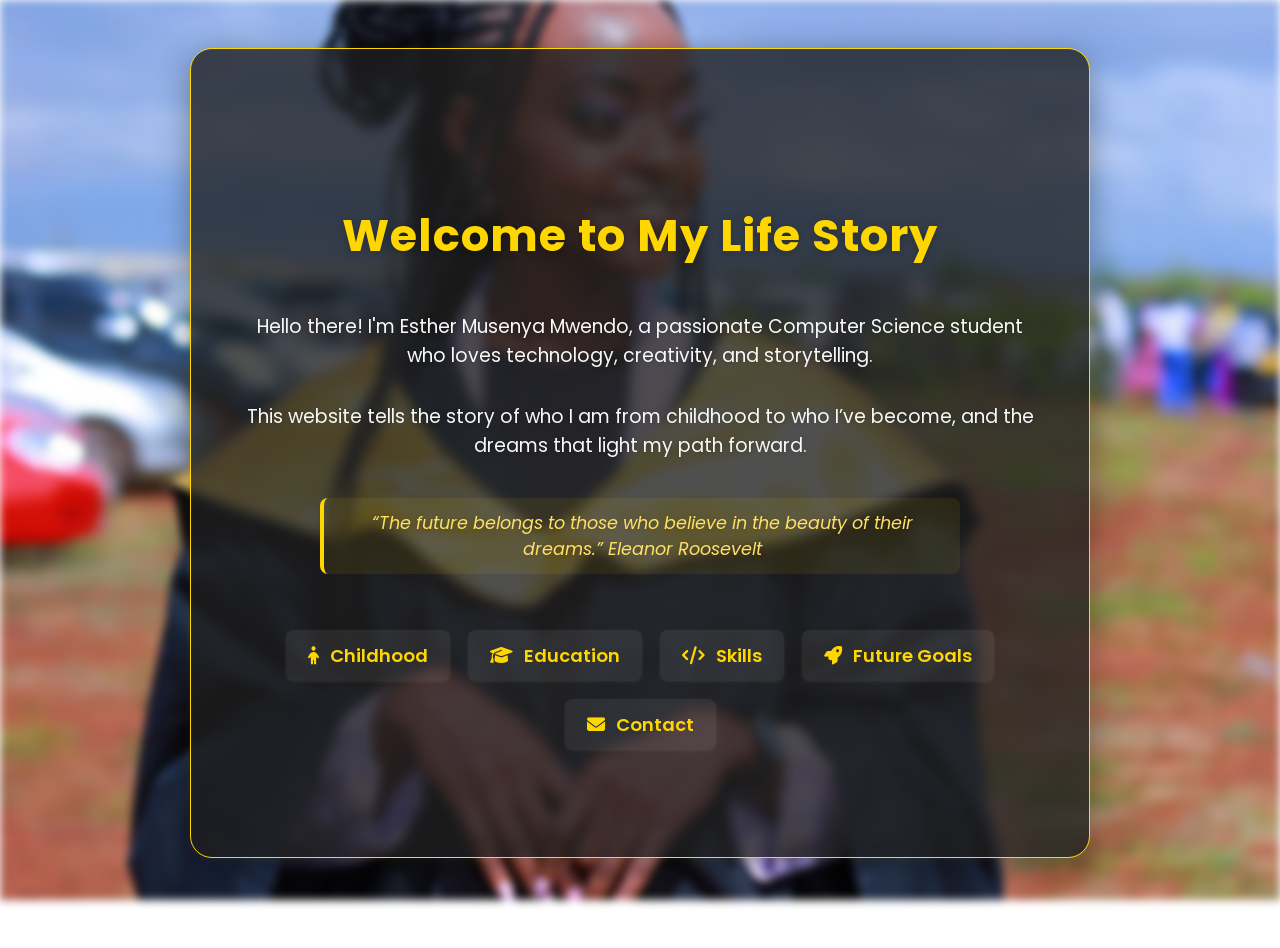
<file: index.html>
<!DOCTYPE html>
<html lang="en">
  <head>
    <meta charset="UTF-8" />
    <meta name="viewport" content="width=device-width, initial-scale=1.0" />
    <title>Esther's Portfolio</title>
    <link
      rel="stylesheet"
      href="https://cdnjs.cloudflare.com/ajax/libs/font-awesome/6.4.0/css/all.min.css"
    />
    <!-- Google Fonts: Poppins -->
    <link
      href="https://fonts.googleapis.com/css2?family=Poppins:wght@400;600;700&display=swap"
      rel="stylesheet"
    />

    <style>
      /* Background blur overlay */
      body::before {
        content: "";
        position: fixed;
        top: 0;
        left: 0;
        right: 0;
        bottom: 0;
        background-image: url("./images/index.jpg");
        background-size: cover;
        background-position: center;
        filter: blur(4px);
        z-index: -1;
      }

      body {
        margin: 0;
        padding: 0;
        font-family: "Poppins", Arial, sans-serif;
        height: 100vh;
        background: transparent;
      }

      .overlay {
        background: rgba(30, 30, 30, 0.78);
        min-height: 90vh;
        width: 92%;
        max-width: 900px;
        margin: 48px auto;
        display: flex;
        flex-direction: column;
        justify-content: center;
        align-items: center;
        color: white;
        text-align: center;
        padding: 56px 40px 40px 40px;
        box-sizing: border-box;
        border-radius: 22px;
        box-shadow: 0 8px 32px 0 rgba(0, 0, 0, 0.35),
          0 1.5px 8px 0 rgba(255, 215, 0, 0.08);
        backdrop-filter: blur(4px);
        border: 1.5px solid #ffd700;
        animation: fadeIn 2s ease;
      }

      @keyframes fadeIn {
        0% {
          opacity: 0;
          transform: translateY(20px);
        }
        100% {
          opacity: 1;
          transform: translateY(0);
        }
      }

      h1 {
        font-family: "Poppins", Arial, sans-serif;
        font-size: 2.8rem;
        font-weight: 700;
        margin-bottom: 24px;
        letter-spacing: 1px;
        color: #ffd700;
        text-shadow: 0 2px 8px rgba(0, 0, 0, 0.25);
      }

      p {
        font-size: 1.18rem;
        margin-bottom: 14px;
        max-width: 800px;
        color: #f8f8f8;
        font-family: "Poppins", Arial, sans-serif;
        text-shadow: 0 1px 4px rgba(0, 0, 0, 0.18);
      }

      blockquote {
        font-style: italic;
        font-size: 1.1rem;
        margin: 24px 0 28px 0;
        color: #ffe066;
        background: rgba(255, 215, 0, 0.08);
        border-left: 4px solid #ffd700;
        padding: 12px 18px;
        border-radius: 8px;
        max-width: 600px;
        margin-left: auto;
        margin-right: auto;
        text-shadow: 0 1px 4px rgba(0, 0, 0, 0.1);
      }

      nav {
        margin-top: 28px;
        display: flex;
        flex-wrap: wrap;
        justify-content: center;
        gap: 18px;
      }

      nav a {
        color: #ffd700;
        text-decoration: none;
        padding: 12px 22px;
        font-size: 1.13rem;
        font-weight: 600;
        border-radius: 8px;
        background: rgba(255, 255, 255, 0.07);
        box-shadow: 0 1px 4px rgba(255, 224, 102, 0.08);
        transition: background 0.2s, color 0.2s, box-shadow 0.2s;
        position: relative;
        display: flex;
        align-items: center;
        gap: 6px;
      }

      nav a::after {
        content: "";
        display: block;
        width: 0;
        height: 3px;
        background: #ffd700;
        transition: width 0.3s;
        position: absolute;
        bottom: 6px;
        left: 18px;
        border-radius: 2px;
      }

      nav a:hover {
        background: #ffd700;
        color: #222;
        box-shadow: 0 2px 8px rgba(255, 224, 102, 0.18);
      }

      nav i {
        margin-right: 5px;
        color: inherit;
      }

      /* Remove unused button styling */

      @media (max-width: 600px) {
        h1 {
          font-size: 2rem;
        }
        p {
          font-size: 1rem;
        }
        .overlay {
          padding: 24px 6vw 24px 6vw;
        }
        nav {
          flex-direction: column;
          gap: 10px;
        }
        nav a {
          font-size: 1rem;
          padding: 10px 10px;
        }
        blockquote {
          font-size: 1rem;
          padding: 10px 10px;
        }
      }
    </style>
  </head>
  <body>
    <div class="overlay">
      <h1>Welcome to My Life Story</h1>
      <p>
        Hello there! I'm Esther Musenya Mwendo, a passionate Computer Science
        student who loves technology, creativity, and storytelling.
      </p>
      <p>
        This website tells the story of who I am from childhood to who I’ve
        become, and the dreams that light my path forward.
      </p>

      <blockquote>
        “The future belongs to those who believe in the beauty of their dreams.”
        Eleanor Roosevelt
      </blockquote>

      <nav>
        <a href="./childhood.html"
          ><i class="fa-solid fa-child"></i> Childhood</a
        >
        <a href="./education.html"
          ><i class="fa-solid fa-graduation-cap"></i> Education</a
        >
        <a href="./skills.html"><i class="fa-solid fa-code"></i> Skills</a>
        <a href="./future.html"
          ><i class="fa-solid fa-rocket"></i> Future Goals</a
        >
        <a href="./contact.html"
          ><i class="fa-solid fa-envelope"></i> Contact</a
        >
      </nav>
    </div>
  </body>
</html>
</file>
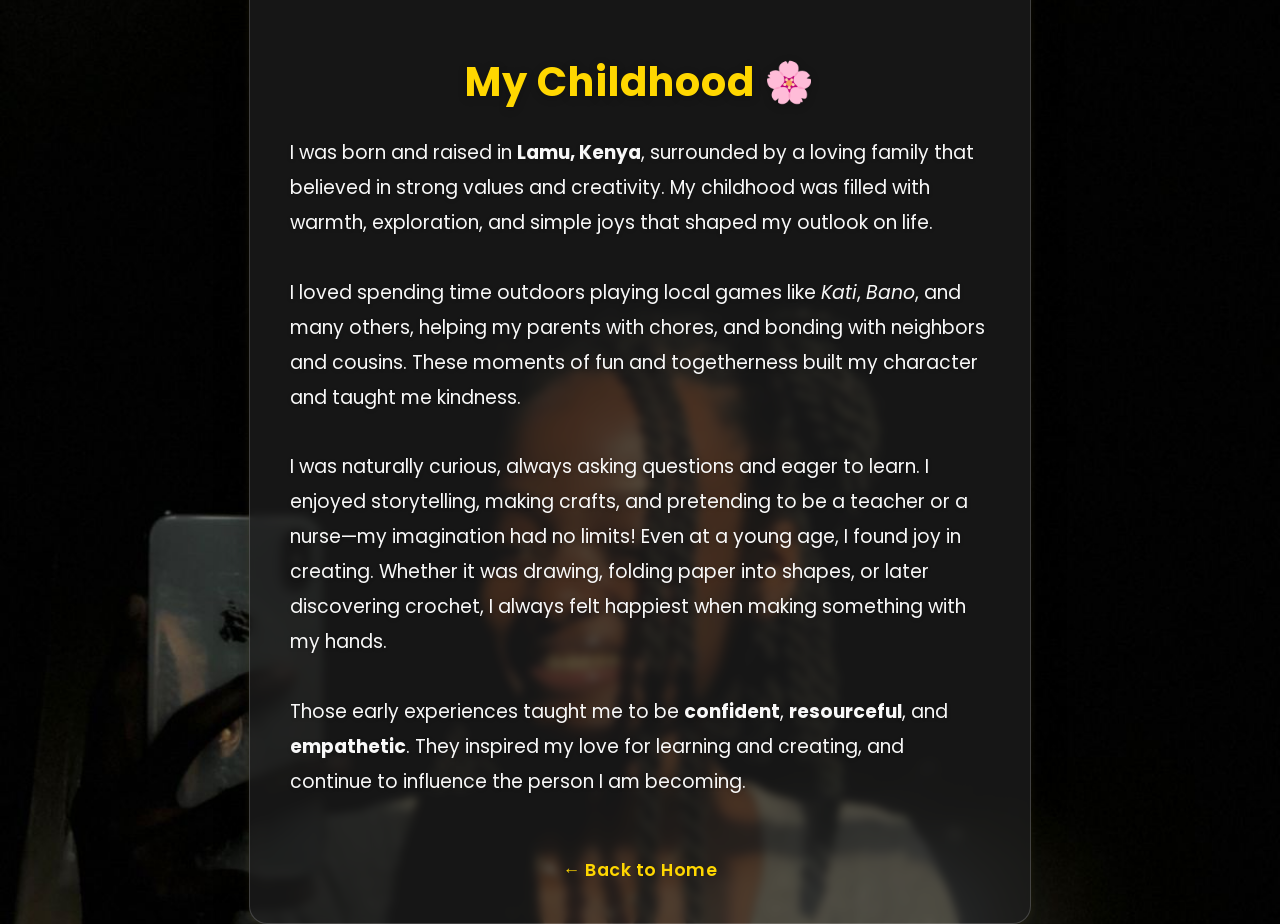
<file: childhood.html>
<!DOCTYPE html>
<html lang="en">
  <head>
    <meta charset="UTF-8" />
    <meta name="viewport" content="width=device-width, initial-scale=1.0" />
    <meta
      name="description"
      content="A glimpse into my childhood and early influences."
    />
    <title>My Childhood</title>
    <!-- Google Fonts: Poppins -->
    <link
      href="https://fonts.googleapis.com/css2?family=Poppins:wght@400;600;700&display=swap"
      rel="stylesheet"
    />
    <style>
      body {
        margin: 0;
        background-image: url("./images/childhood.jpg");
        background-size: cover;
        background-position: center;
        background-repeat: no-repeat;
        height: 100vh;
        color: white;
        font-family: "Poppins", Arial, sans-serif;
        display: flex;
        justify-content: center;
        align-items: center;
      }

      .overlay {
        background: rgba(30, 30, 30, 0.75);
        padding: 48px 40px 40px 40px;
        border-radius: 18px;
        max-width: 700px;
        text-align: center;
        box-shadow: 0 8px 32px 0 rgba(0, 0, 0, 0.35),
          0 1.5px 8px 0 rgba(255, 215, 0, 0.08);
        backdrop-filter: blur(4px);
        border: 1.5px solid rgba(255, 255, 255, 0.18);
      }

      h1 {
        font-size: 2.5rem;
        font-weight: 700;
        margin-bottom: 24px;
        letter-spacing: 1px;
        color: #ffd700;
        text-shadow: 0 2px 8px rgba(0, 0, 0, 0.25);
      }

      p {
        font-size: 1.18rem;
        line-height: 1.85;
        color: #f8f8f8;
        margin-bottom: 32px;
        text-align: left;
        text-shadow: 0 1px 4px rgba(0, 0, 0, 0.18);
      }

      a {
        color: #ffd700;
        text-decoration: none;
        font-weight: 600;
        font-size: 1.1rem;
        letter-spacing: 0.5px;
        transition: color 0.2s;
      }
      a:hover {
        color: #fffbe0;
        text-decoration: underline;
      }
    </style>
  </head>
  <body>
    <div class="overlay">
      <h1>My Childhood 🌸</h1>

      <p>
        I was born and raised in <strong>Lamu, Kenya</strong>, surrounded by a
        loving family that believed in strong values and creativity. My
        childhood was filled with warmth, exploration, and simple joys that
        shaped my outlook on life.<br /><br />
        I loved spending time outdoors playing local games like <em>Kati</em>,
        <em>Bano</em>, and many others, helping my parents with chores, and
        bonding with neighbors and cousins. These moments of fun and
        togetherness built my character and taught me kindness.<br /><br />
        I was naturally curious, always asking questions and eager to learn. I
        enjoyed storytelling, making crafts, and pretending to be a teacher or a
        nurse—my imagination had no limits! Even at a young age, I found joy in
        creating. Whether it was drawing, folding paper into shapes, or later
        discovering crochet, I always felt happiest when making something with
        my hands.<br /><br />
        Those early experiences taught me to be <strong>confident</strong>,
        <strong>resourceful</strong>, and <strong>empathetic</strong>. They
        inspired my love for learning and creating, and continue to influence
        the person I am becoming.
      </p>

      <br />
      <a href="./index.html">← Back to Home</a>
    </div>
  </body>
</html>
</file>
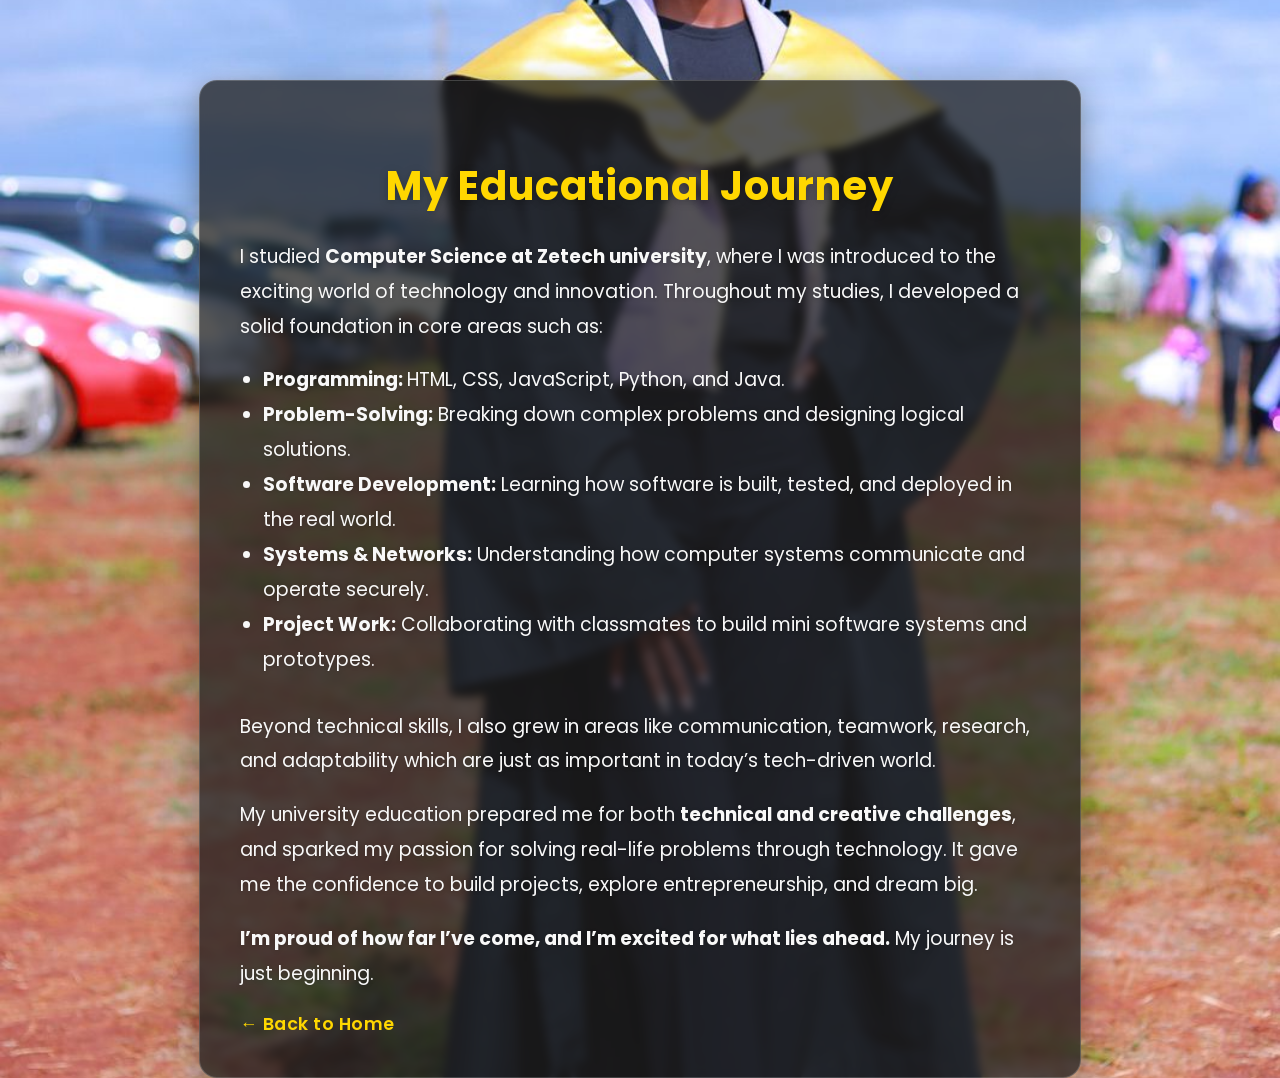
<file: education.html>
<!DOCTYPE html>
<html lang="en">
  <head>
    <meta charset="UTF-8" />
    <meta name="viewport" content="width=device-width, initial-scale=1.0" />
    <meta
      name="description"
      content="Explore my educational journey and the skills I've acquired."
    />
    <title>My Education</title>
    <!-- Google Fonts: Poppins -->
    <link
      href="https://fonts.googleapis.com/css2?family=Poppins:wght@400;600;700&display=swap"
      rel="stylesheet"
    />
    <style>
      body {
        margin: 0;
        padding: 0;
        background-image: url("./images/education.jpg");
        background-size: cover;
        background-position: center;
        background-repeat: no-repeat;
        height: 100vh;
        font-family: "Poppins", Arial, sans-serif;
        color: white;
      }

      .overlay {
        background: rgba(30, 30, 30, 0.75);
        padding: 48px 40px 40px 40px;
        margin: 80px auto;
        width: 80%;
        max-width: 800px;
        border-radius: 18px;
        box-shadow: 0 8px 32px 0 rgba(0, 0, 0, 0.35),
          0 1.5px 8px 0 rgba(255, 215, 0, 0.08);
        backdrop-filter: blur(4px);
        border: 1.5px solid rgba(255, 255, 255, 0.18);
      }

      h1 {
        font-size: 2.5rem;
        font-weight: 700;
        margin-bottom: 24px;
        letter-spacing: 1px;
        color: #ffd700;
        text-shadow: 0 2px 8px rgba(0, 0, 0, 0.25);
        text-align: center;
      }

      p,
      ul {
        font-size: 1.18rem;
        line-height: 1.85;
        color: #f8f8f8;
        text-shadow: 0 1px 4px rgba(0, 0, 0, 0.18);
      }

      ul {
        margin-bottom: 32px;
        margin-top: 0;
        padding-left: 1.2em;
      }

      a {
        color: #ffd700;
        text-decoration: none;
        font-weight: 600;
        font-size: 1.1rem;
        letter-spacing: 0.5px;
        transition: color 0.2s;
      }
      a:hover {
        color: #fffbe0;
        text-decoration: underline;
      }
    </style>
  </head>
  <body>
    <div class="overlay">
      <h1>My Educational Journey</h1>

      <p>
        I studied <strong>Computer Science at Zetech university</strong>, where
        I was introduced to the exciting world of technology and innovation.
        Throughout my studies, I developed a solid foundation in core areas such
        as:
      </p>

      <ul>
        <li>
          <strong>Programming: </strong> HTML, CSS, JavaScript, Python, and
          Java.
        </li>
        <li>
          <strong>Problem-Solving:</strong> Breaking down complex problems and
          designing logical solutions.
        </li>
        <li>
          <strong>Software Development:</strong> Learning how software is built,
          tested, and deployed in the real world.
        </li>
        <li>
          <strong>Systems & Networks:</strong> Understanding how computer
          systems communicate and operate securely.
        </li>
        <li>
          <strong>Project Work:</strong> Collaborating with classmates to build
          mini software systems and prototypes.
        </li>
      </ul>

      <p>
        Beyond technical skills, I also grew in areas like communication,
        teamwork, research, and adaptability which are just as important in
        today’s tech-driven world.
      </p>

      <p>
        My university education prepared me for both
        <strong>technical and creative challenges</strong>, and sparked my
        passion for solving real-life problems through technology. It gave me
        the confidence to build projects, explore entrepreneurship, and dream
        big.
      </p>

      <p>
        <strong
          >I’m proud of how far I’ve come, and I’m excited for what lies
          ahead.</strong
        >
        My journey is just beginning.
      </p>

      <a href="index.html">← Back to Home</a>
    </div>
  </body>
</html>
</file>
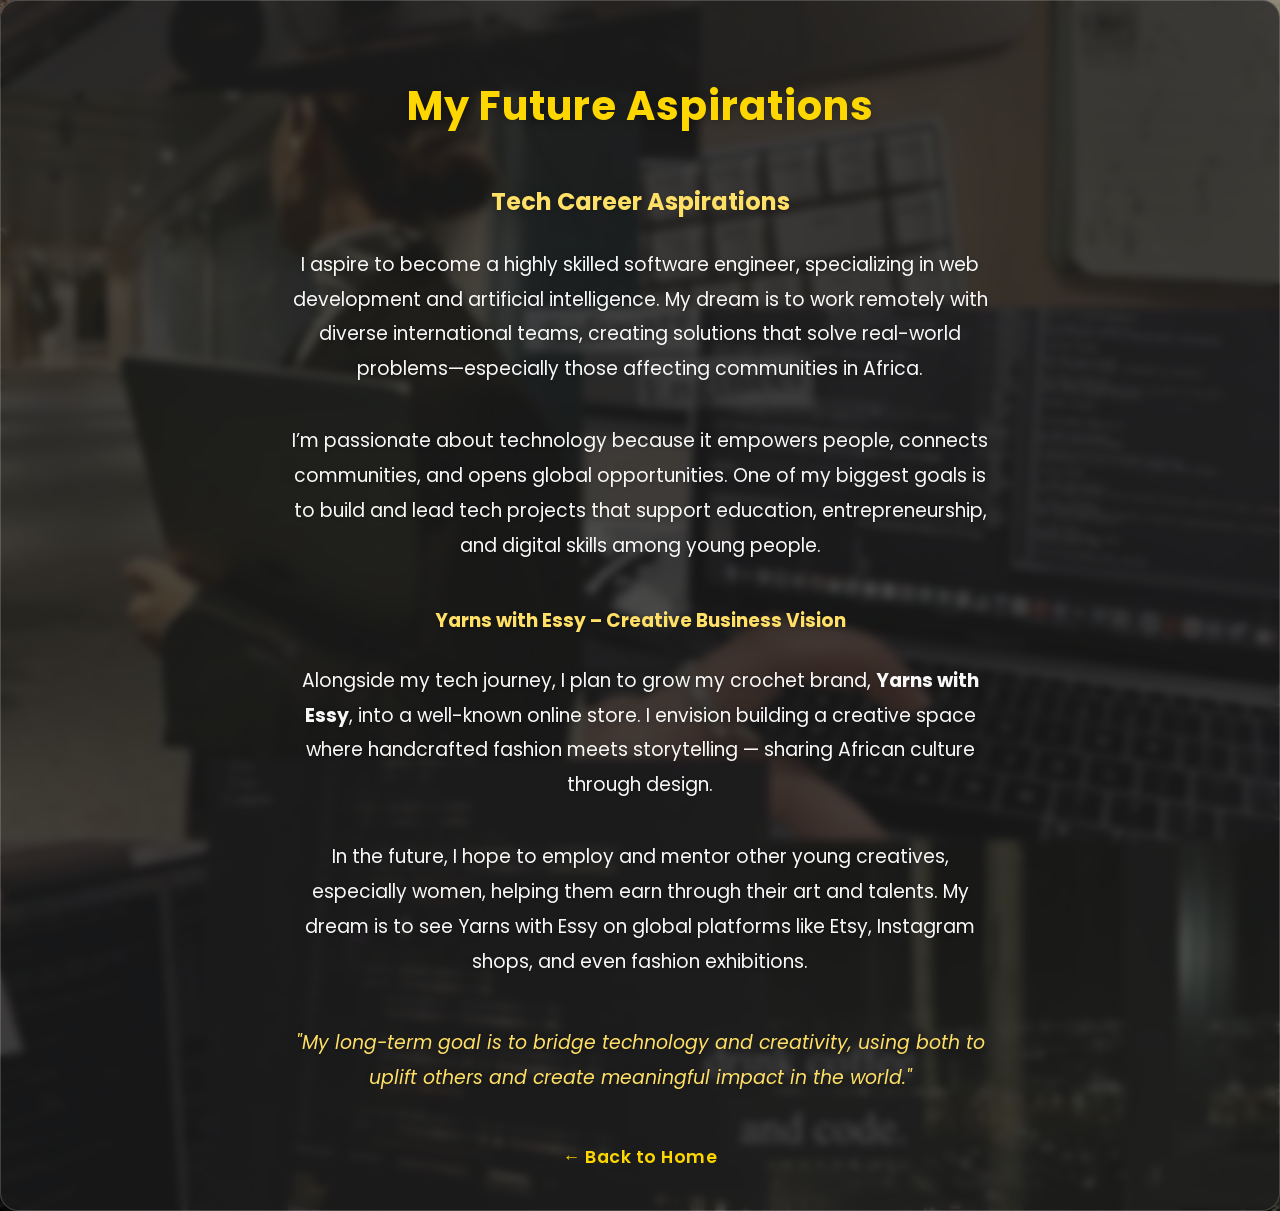
<file: future.html>
<!-- future.html -->
<!DOCTYPE html>
<html lang="en">
  <head>
    <meta charset="UTF-8" />
    <meta name="viewport" content="width=device-width, initial-scale=1.0" />
    <meta
      name="description"
      content="Explore my skills and talents, from programming to creative pursuits."
    />
    <title>My Future</title>
    <!-- Google Fonts: Poppins -->
    <link
      href="https://fonts.googleapis.com/css2?family=Poppins:wght@400;600;700&display=swap"
      rel="stylesheet"
    />
    <style>
      body {
        margin: 0;
        padding: 0;
        background-image: url("./images/future.jpg");
        background-size: cover;
        background-position: center;
        font-family: "Poppins", sans-serif;
      }

      .overlay {
        background: rgba(30, 30, 30, 0.75);
        min-height: 90vh;
        color: white;
        display: flex;
        flex-direction: column;
        justify-content: center;
        align-items: center;
        text-align: center;
        padding: 48px 40px 40px 40px;
        border-radius: 18px;
        box-shadow: 0 8px 32px 0 rgba(0, 0, 0, 0.35),
          0 1.5px 8px 0 rgba(255, 215, 0, 0.08);
        backdrop-filter: blur(4px);
        border: 1.5px solid rgba(255, 255, 255, 0.18);
      }

      h1 {
        font-size: 2.5rem;
        font-weight: 700;
        margin-bottom: 24px;
        letter-spacing: 1px;
        color: #ffd700;
        text-shadow: 0 2px 8px rgba(0, 0, 0, 0.25);
      }

      h2,
      h3 {
        color: #ffe066;
        margin-bottom: 10px;
        margin-top: 24px;
        text-shadow: 0 1px 4px rgba(0, 0, 0, 0.18);
      }

      p {
        font-size: 1.18rem;
        max-width: 700px;
        line-height: 1.85;
        color: #f8f8f8;
        text-shadow: 0 1px 4px rgba(0, 0, 0, 0.18);
        margin-bottom: 18px;
      }

      a {
        margin-top: 30px;
        color: #ffd700;
        text-decoration: none;
        font-weight: 600;
        font-size: 1.1rem;
        letter-spacing: 0.5px;
        transition: color 0.2s;
        display: inline-block;
      }
      a:hover {
        color: #fffbe0;
        text-decoration: underline;
      }
    </style>
  </head>
  <body>
    <div class="overlay">
      <h1>My Future Aspirations</h1>
      <h2>Tech Career Aspirations</h2>
      <p>
        I aspire to become a highly skilled software engineer, specializing in
        web development and artificial intelligence. My dream is to work
        remotely with diverse international teams, creating solutions that solve
        real-world problems—especially those affecting communities in Africa.
      </p>
      <p>
        I’m passionate about technology because it empowers people, connects
        communities, and opens global opportunities. One of my biggest goals is
        to build and lead tech projects that support education,
        entrepreneurship, and digital skills among young people.
      </p>
      <h3>Yarns with Essy – Creative Business Vision</h3>
      <p>
        Alongside my tech journey, I plan to grow my crochet brand,
        <strong>Yarns with Essy</strong>, into a well-known online store. I
        envision building a creative space where handcrafted fashion meets
        storytelling — sharing African culture through design.
      </p>
      <p>
        In the future, I hope to employ and mentor other young creatives,
        especially women, helping them earn through their art and talents. My
        dream is to see Yarns with Essy on global platforms like Etsy, Instagram
        shops, and even fashion exhibitions.
      </p>
      <p style="font-style: italic; color: #ffe066; margin-top: 28px">
        "My long-term goal is to bridge technology and creativity, using both to
        uplift others and create meaningful impact in the world."
      </p>
      <a href="index.html">← Back to Home</a>
    </div>
  </body>
</html>
</file>
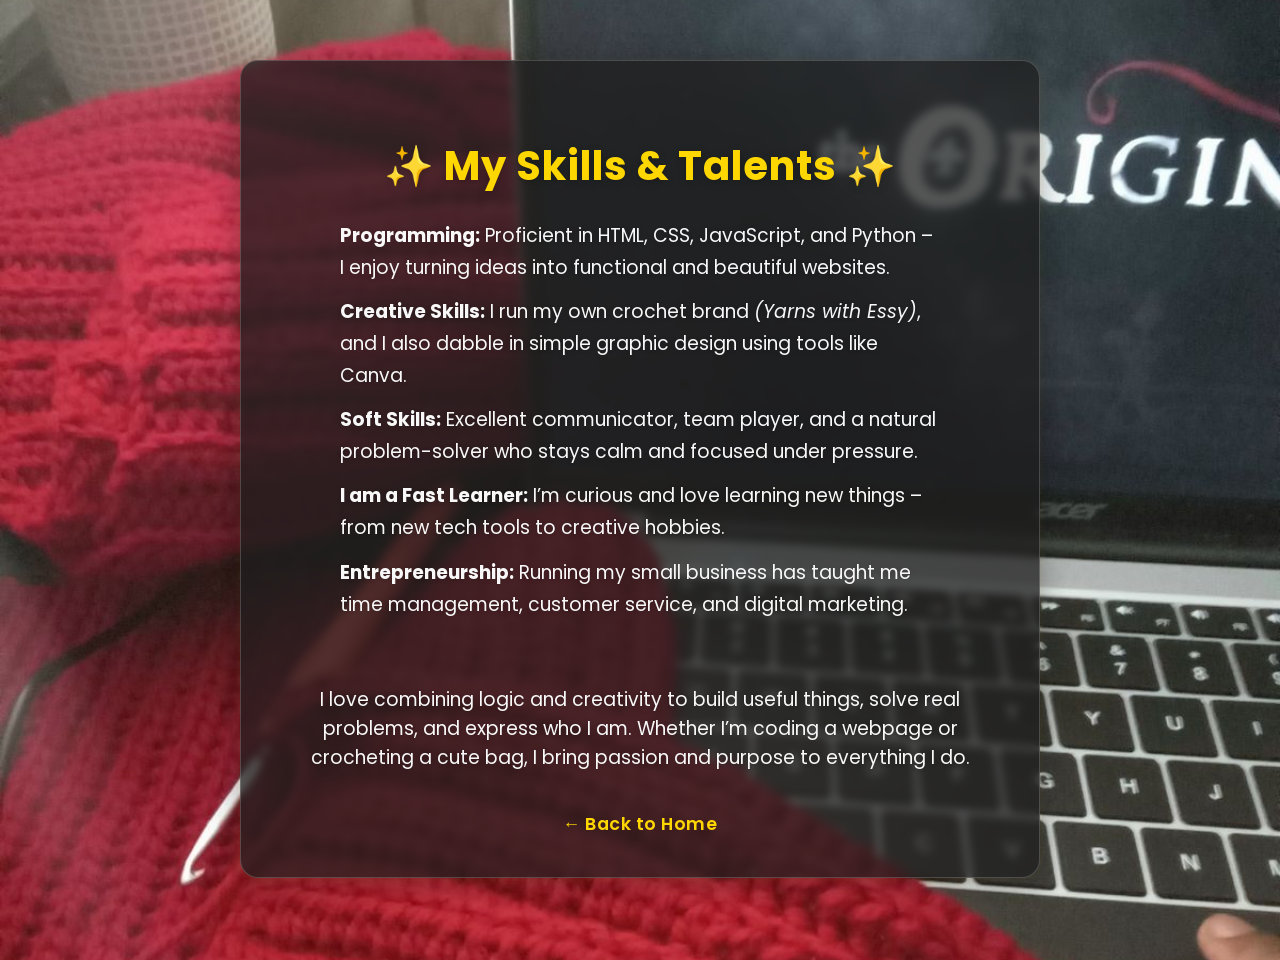
<file: skills.html>
<!DOCTYPE html>
<html lang="en">
  <head>
    <meta charset="UTF-8" />
    <meta name="viewport" content="width=device-width, initial-scale=1.0" />
    <meta
      name="description"
      content="Explore my skills and talents, from programming to creative pursuits."
    />
    <title>My Skills</title>
    <!-- Google Fonts: Poppins -->
    <link
      href="https://fonts.googleapis.com/css2?family=Poppins:wght@400;600;700&display=swap"
      rel="stylesheet"
    />
    <style>
      body {
        margin: 0;
        padding: 0;
        background-image: url("./images/skills.jpg");
        background-size: cover;
        background-position: center;
        font-family: "Poppins", sans-serif;
        height: 100vh;
      }

      .overlay {
        background: rgba(30, 30, 30, 0.75);
        min-height: 90vh;
        width: 90%;
        max-width: 800px;
        margin: 60px auto;
        display: flex;
        flex-direction: column;
        justify-content: center;
        align-items: center;
        color: white;
        text-align: center;
        padding: 48px 40px 40px 40px;
        box-sizing: border-box;
        border-radius: 18px;
        box-shadow: 0 8px 32px 0 rgba(0, 0, 0, 0.35),
          0 1.5px 8px 0 rgba(255, 215, 0, 0.08);
        backdrop-filter: blur(4px);
        border: 1.5px solid rgba(255, 255, 255, 0.18);
      }

      h1 {
        font-size: 2.5rem;
        font-weight: 700;
        margin-bottom: 24px;
        letter-spacing: 1px;
        color: #ffd700;
        text-shadow: 0 2px 8px rgba(0, 0, 0, 0.25);
      }

      ul {
        list-style: none;
        padding: 0;
        font-size: 1.18rem;
        text-align: left;
        max-width: 600px;
        margin-bottom: 32px;
        margin-top: 0;
      }

      li {
        margin-bottom: 12px;
        line-height: 1.7;
        color: #f8f8f8;
        text-shadow: 0 1px 4px rgba(0, 0, 0, 0.18);
      }

      p {
        font-size: 1.18rem;
        margin-top: 20px;
        max-width: 700px;
        color: #f8f8f8;

        text-shadow: 0 1px 4px rgba(0, 0, 0, 0.18);
      }

      a {
        color: #ffd700;
        text-decoration: none;
        margin-top: 20px;
        font-size: 1.1rem;
        font-weight: 600;
        display: inline-block;
        letter-spacing: 0.5px;
        transition: color 0.2s;
      }

      a:hover {
        color: #fffbe0;
        text-decoration: underline;
      }
    </style>
  </head>
  <body>
    <div class="overlay">
      <h1>✨ My Skills & Talents ✨</h1>
      <ul>
        <li>
          <strong>Programming:</strong> Proficient in HTML, CSS, JavaScript, and
          Python – I enjoy turning ideas into functional and beautiful websites.
        </li>
        <li>
          <strong>Creative Skills:</strong> I run my own crochet brand
          <em>(Yarns with Essy)</em>, and I also dabble in simple graphic design
          using tools like Canva.
        </li>
        <li>
          <strong>Soft Skills:</strong> Excellent communicator, team player, and
          a natural problem-solver who stays calm and focused under pressure.
        </li>
        <li>
          <strong>I am a Fast Learner:</strong> I’m curious and love learning
          new things – from new tech tools to creative hobbies.
        </li>
        <li>
          <strong>Entrepreneurship:</strong> Running my small business has
          taught me time management, customer service, and digital marketing.
        </li>
      </ul>

      <p>
        I love combining logic and creativity to build useful things, solve real
        problems, and express who I am. Whether I’m coding a webpage or
        crocheting a cute bag, I bring passion and purpose to everything I do.
      </p>

      <a href="index.html">← Back to Home</a>
    </div>
  </body>
</html>
</file>
